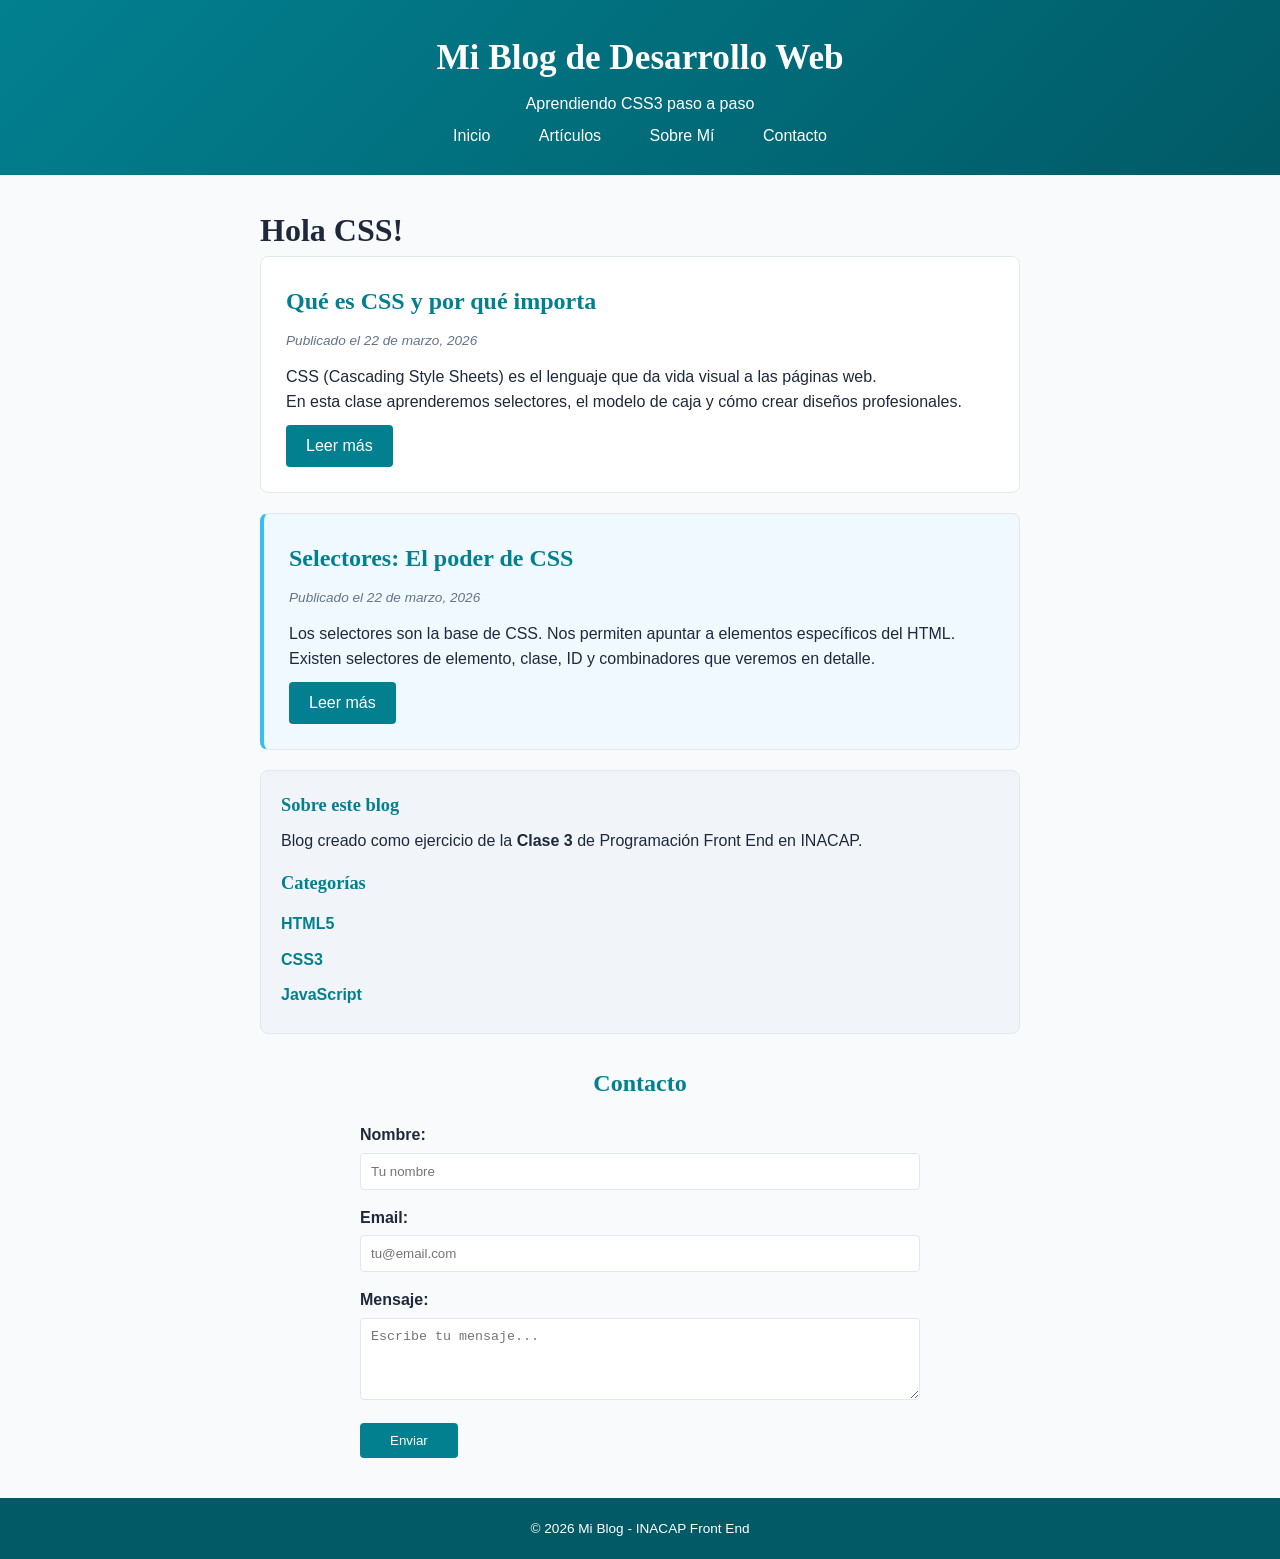
<file: Mi Blog Prototipo 2/Mi-Blog/index.html>
<!DOCTYPE html>
<html lang="es">
<head>
    <meta charset="UTF-8">
    <meta name="viewport" content="width=device-width, initial-scale=1.0">
    <title>Mi Blog - Clase 3 CSS</title>
    <link rel="stylesheet" href="style.css">
</head>
<body>
    
    <header>
        <h1>Mi Blog de Desarrollo Web</h1>
        <p>Aprendiendo CSS3 paso a paso</p>
        <nav>
            <a href="#inicio">Inicio</a>
            <a href="#articulos">Artículos</a>
            <a href="#about">Sobre Mí</a>
            <a href="#contacto">Contacto</a>
        </nav>
    </header>

    <main>
        <h1>Hola CSS!</h1>
        
        <article class="post">
            <h2>Qué es CSS y por qué importa</h2>
            <p class="meta">Publicado el 22 de marzo, 2026</p>
            <p>CSS (Cascading Style Sheets) es el lenguaje que da vida visual a las páginas web.</p>
            <p>En esta clase aprenderemos selectores, el modelo de caja y cómo crear diseños profesionales.</p>
            <a href="#" class="btn">Leer más</a>
        </article>

        <article class="post destacado">
            <h2>Selectores: El poder de CSS</h2>
            <p class="meta">Publicado el 22 de marzo, 2026</p>
            <p>Los selectores son la base de CSS. Nos permiten apuntar a elementos específicos del HTML.</p>
            <p>Existen selectores de elemento, clase, ID y combinadores que veremos en detalle.</p>
            <a href="#" class="btn">Leer más</a>
        </article>
        
        <aside>
            <h3>Sobre este blog</h3>
            <p>Blog creado como ejercicio de la <strong>Clase 3</strong> de Programación Front End en INACAP.</p>
            
            <h3>Categorías</h3>
            <ul>
                <li><a href="#">HTML5</a></li>
                <li><a href="#">CSS3</a></li>
                <li><a href="#">JavaScript</a></li>
            </ul>
        </aside>
    </main> <section id="contacto">
        <h2>Contacto</h2>
        <form>
            <label for="nombre">Nombre:</label>
            <input type="text" id="nombre" name="nombre" placeholder="Tu nombre">
            
            <label for="email">Email:</label>
            <input type="email" id="email" name="email" placeholder="tu@email.com">
            
            <label for="mensaje">Mensaje:</label>
            <textarea id="mensaje" name="mensaje" rows="4" placeholder="Escribe tu mensaje..."></textarea>

            <button type="submit">Enviar</button>
        </form>
    </section>

    <footer>
        <p>&copy; 2026 Mi Blog - INACAP Front End</p>
    </footer>

</body>
</html>
</file>
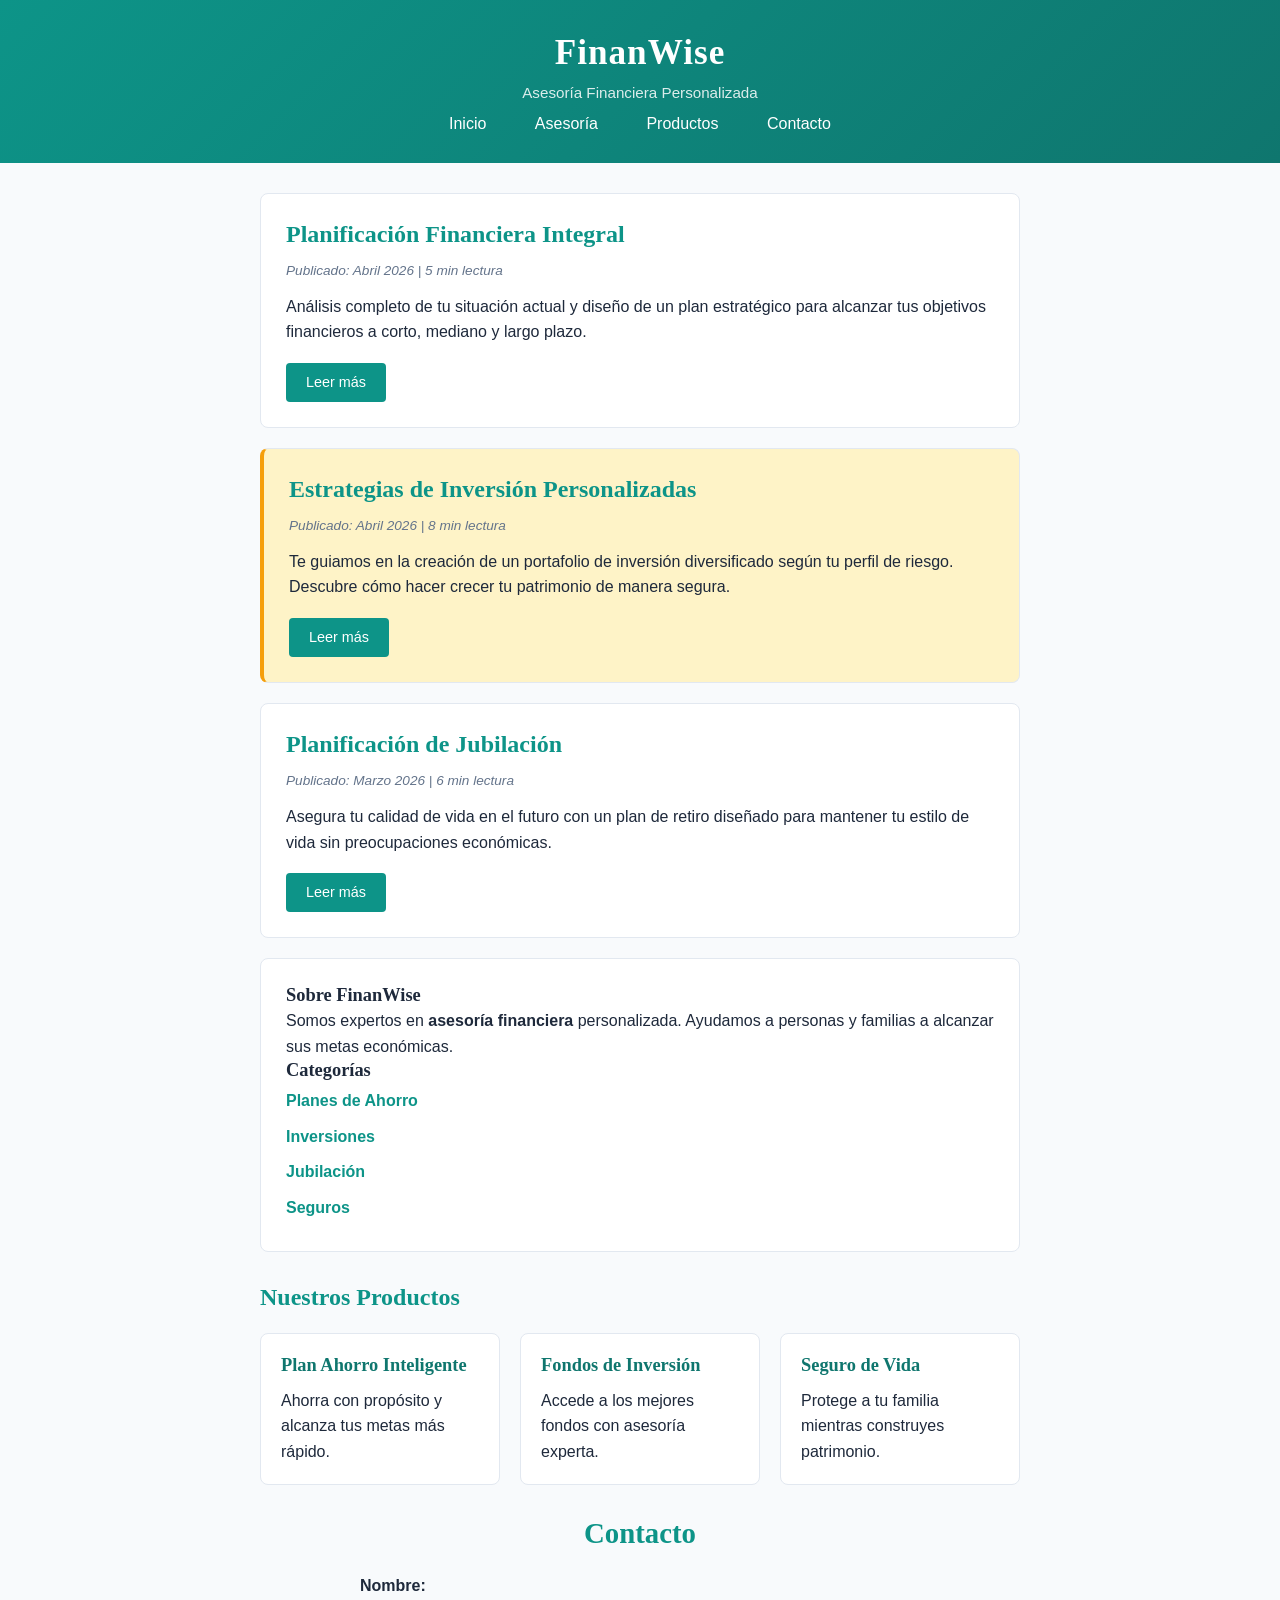
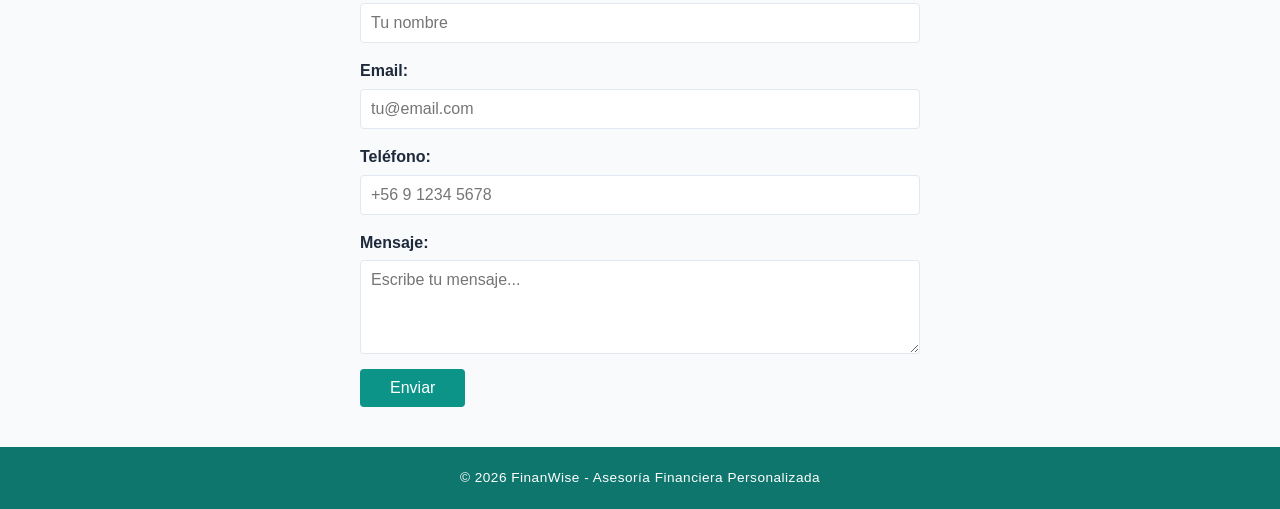
<file: Mi Blog Prototipo 3/Mi-Blog/index.html>
<!DOCTYPE html>
<html lang="es">
<head>
    <meta charset="UTF-8">
    <meta name="viewport" content="width=device-width, initial-scale=1.0">
    <title>FinanWise | Asesoría Financiera</title>
    <link rel="stylesheet" href="style.css">
</head>
<body>
    <!-- HEADER -->
    <header>
        <h1>FinanWise</h1>
        <p>Asesoría Financiera Personalizada</p>
        <nav>
            <a href="#inicio">Inicio</a>
            <a href="#articulos">Asesoría</a>
            <a href="#productos">Productos</a>
            <a href="#contacto">Contacto</a>
        </nav>
    </header>

    <!-- MAIN -->
    <main>
        <!-- ARTÍCULOS -->
        <section id="articulos">
            <article class="post">
                <h2>Planificación Financiera Integral</h2>
                <p class="meta">Publicado: Abril 2026 | 5 min lectura</p>
                <p>Análisis completo de tu situación actual y diseño de un plan estratégico para alcanzar tus objetivos financieros a corto, mediano y largo plazo.</p>
                <a href="#" class="btn">Leer más</a>
            </article>

            <article class="post destacado">
                <h2>Estrategias de Inversión Personalizadas</h2>
                <p class="meta">Publicado: Abril 2026 | 8 min lectura</p>
                <p>Te guiamos en la creación de un portafolio de inversión diversificado según tu perfil de riesgo. Descubre cómo hacer crecer tu patrimonio de manera segura.</p>
                <a href="#" class="btn">Leer más</a>
            </article>

            <article class="post">
                <h2>Planificación de Jubilación</h2>
                <p class="meta">Publicado: Marzo 2026 | 6 min lectura</p>
                <p>Asegura tu calidad de vida en el futuro con un plan de retiro diseñado para mantener tu estilo de vida sin preocupaciones económicas.</p>
                <a href="#" class="btn">Leer más</a>
            </article>
        </section>

        <!-- SIDEBAR -->
        <aside>
            <h3>Sobre FinanWise</h3>
            <p>Somos expertos en <strong>asesoría financiera</strong> personalizada. Ayudamos a personas y familias a alcanzar sus metas económicas.</p>
            
            <h3>Categorías</h3>
            <ul>
                <li><a href="#">Planes de Ahorro</a></li>
                <li><a href="#">Inversiones</a></li>
                <li><a href="#">Jubilación</a></li>
                <li><a href="#">Seguros</a></li>
            </ul>
        </aside>
    </main>

    <!-- SECCIÓN PRODUCTOS -->
    <section id="productos">
        <h2>Nuestros Productos</h2>
        <div class="productos-grid">
            <div class="producto">
                <h3>Plan Ahorro Inteligente</h3>
                <p>Ahorra con propósito y alcanza tus metas más rápido.</p>
            </div>
            <div class="producto">
                <h3>Fondos de Inversión</h3>
                <p>Accede a los mejores fondos con asesoría experta.</p>
            </div>
            <div class="producto">
                <h3>Seguro de Vida</h3>
                <p>Protege a tu familia mientras construyes patrimonio.</p>
            </div>
        </div>
    </section>

    <!-- FORMULARIO DE CONTACTO -->
    <section id="contacto">
        <h2>Contacto</h2>
        <form>
            <label for="nombre">Nombre:</label>
            <input type="text" id="nombre" name="nombre" placeholder="Tu nombre">

            <label for="email">Email:</label>
            <input type="email" id="email" name="email" placeholder="tu@email.com">

            <label for="telefono">Teléfono:</label>
            <input type="tel" id="telefono" name="telefono" placeholder="+56 9 1234 5678">

            <label for="mensaje">Mensaje:</label>
            <textarea id="mensaje" name="mensaje" rows="4" placeholder="Escribe tu mensaje..."></textarea>

            <button type="submit">Enviar</button>
        </form>
    </section>

    <!-- FOOTER -->
    <footer>
        <p>&copy; 2026 FinanWise - Asesoría Financiera Personalizada</p>
    </footer>
</body>
</html>
</file>
<file: Mi Blog Prototipo 2/Mi-Blog/style.css>
/* RESET */
*, *::before, *::after {
    box-sizing: border-box;
    margin: 0;
    padding: 0;
}

/* VARIABLES */
:root {
    --color-primary: #028090;
    --color-primary-dark: #015A66;
    --color-accent: #38BDF8;
    --color-bg: #F8FAFC;
    --color-text: #1E293B;
    --color-muted: #64748B;
    --color-white: #FFFFFF;
    --color-border: #E2E8F0;

    --font-main: Arial, Helvetica, sans-serif;
    --font-heading: Georgia, 'Times New Roman', serif;
}

/* BASE */
body {
    font-family: var(--font-main);
    font-size: 16px;
    line-height: 1.6;
    color: var(--color-text);
    background-color: var(--color-bg);
}

/* TITULOS */
h1, h2, h3 {
    font-family: var(--font-heading);
}

h2 {
    color: var(--color-primary);
    margin-bottom: 10px;
    font-size: 1.5rem;
}

h3 {
    font-size: 1.15rem;
}

/* HEADER */
header {
    background: linear-gradient(135deg, var(--color-primary), var(--color-primary-dark));
    color: var(--color-white);
    padding: 30px 20px 20px;
    text-align: center;
}

header h1 {
    font-size: 2.2rem;
    margin-bottom: 5px;
}

/* NAV */
nav a {
    display: inline-block;
    color: var(--color-white);
    text-decoration: none;
    margin: 0 8px;
    padding: 6px 14px;
    border-radius: 4px;
    transition: background-color 0.3s ease;
}

nav a:hover {
    background-color: rgba(255, 255, 255, 0.2);
}

/* MAIN */
main {
    max-width: 800px;
    margin: 30px auto;
    padding: 0 20px;
}

/* POSTS */
.post {
    background-color: var(--color-white);
    padding: 25px;
    margin-bottom: 20px;
    border: 1px solid var(--color-border);
    border-radius: 8px;
    transition: box-shadow 0.3s ease;
}

.post:hover {
    box-shadow: 0 4px 12px rgba(0, 0, 0, 0.1);
}

/* DESTACADO */
.destacado {
    border-left: 4px solid var(--color-accent);
    background-color: #F0F9FF;
}

/* META */
.meta {
    color: var(--color-muted);
    font-size: 0.85rem;
    margin-bottom: 12px;
    font-style: italic;
}

/* BOTONES */
.btn {
    display: inline-block;
    background-color: var(--color-primary);
    color: var(--color-white);
    padding: 8px 20px;
    text-decoration: none;
    border-radius: 4px;
    margin-top: 10px;
    transition: background-color 0.3s ease;
}

.btn:hover {
    background-color: var(--color-primary-dark);
}

/* ASIDE */
aside {
    background-color: #F1F5F9;
    padding: 20px;
    border: 1px solid var(--color-border);
    border-radius: 8px;
    margin-bottom: 20px;
}

aside h3 {
    color: var(--color-primary);
    margin-bottom: 8px;
    margin-top: 15px;
}

aside h3:first-child {
    margin-top: 0;
}

ul > li {
    list-style: none;
    padding: 5px 0;
}

aside a {
    color: var(--color-primary);
    font-weight: bold;
}

aside a:hover {
    color: var(--color-accent);
}

/* FORMULARIO */
#contacto {
    max-width: 600px;
    margin: 30px auto;
    padding: 0 20px;
}

#contacto h2 {
    text-align: center;
    margin-bottom: 20px;
}

label {
    display: block;
    font-weight: bold;
    margin-top: 15px;
}

input, textarea {
    width: 100%;
    padding: 10px;
    border: 1px solid var(--color-border);
    border-radius: 4px;
    margin-top: 5px;
}

input:focus, textarea:focus {
    outline: none;
    border-color: var(--color-accent);
    box-shadow: 0 0 0 3px rgba(56, 189, 248, 0.25);
}

button {
    display: inline-block;
    background-color: var(--color-primary);
    color: var(--color-white);
    padding: 10px 30px;
    border: none;
    border-radius: 4px;
    margin-top: 15px;
    cursor: pointer;
    transition: background-color 0.3s ease;
}

button:hover {
    background-color: var(--color-primary-dark);
}

/* LINKS */
a {
    color: var(--color-primary);
    text-decoration: none;
}

a:hover {
    text-decoration: underline;
}

/* FOOTER */
footer {
    background-color: var(--color-primary-dark);
    color: var(--color-white);
    text-align: center;
    padding: 20px;
    margin-top: 40px;
    font-size: 0.85rem;
}
</file>
<file: Mi Blog Prototipo 3/Mi-Blog/style.css>
/* ====================== RESET Y BASE ====================== */
*,
*::before,
*::after {
    box-sizing: border-box;
    margin: 0;
    padding: 0;
}

/* ====================== VARIABLES CSS ====================== */
:root {
    --color-primary: #0d9488;
    --color-primary-dark: #0f766e;
    --color-accent: #f59e0b;
    --color-bg: #f8fafc;
    --color-text: #1e293b;
    --color-muted: #64748b;
    --color-white: #ffffff;
    --color-border: #e2e8f0;
    --font-main: Arial, Helvetica, sans-serif;
    --font-heading: Georgia, 'Times New Roman', serif;
}

/* ====================== ESTILOS BASE DEL BODY ====================== */
body {
    font-family: var(--font-main);
    font-size: 16px;
    line-height: 1.6;
    color: var(--color-text);
    background-color: var(--color-bg);
}

/* ====================== SELECTORES BÁSICOS ====================== */

/* Selector de elemento - todos los h2 */
h2 {
    font-family: var(--font-heading);
    color: var(--color-primary);
    margin-bottom: 10px;
}

/* Selector de clase - artículos */
.post {
    background-color: var(--color-white);
    padding: 25px;
    margin-bottom: 20px;
    border: 1px solid var(--color-border);
    border-radius: 8px;
}

/* Selector de clase - meta información */
.meta {
    color: var(--color-muted);
    font-size: 0.85rem;
    margin-bottom: 12px;
}

/* Selector de clase - botones */
.btn {
    display: inline-block;
    background-color: var(--color-primary);
    color: var(--color-white);
    padding: 8px 20px;
    text-decoration: none;
    border-radius: 4px;
    font-size: 0.9rem;
    margin-top: 10px;
}

/* Selector de clase - artículo destacado */
.destacado {
    border-left: 4px solid var(--color-accent);
    background-color: #fef3c7;
}

/* Selector de ID - sección contacto */
#contacto {
    max-width: 600px;
    margin: 30px auto;
    padding: 0 20px;
}

/* ====================== SELECTORES COMBINADORES ====================== */

/* Descendiente: enlaces dentro del nav */
nav a {
    color: var(--color-white);
    text-decoration: none;
    margin: 0 12px;
    padding: 5px 10px;
    border-radius: 4px;
}

/* Hijo directo: items de lista directos de ul */
ul > li {
    list-style: none;
    padding: 5px 0;
}

/* Hermano adyacente: primer párrafo después de h2 */
h2 + p {
    font-size: 0.9rem;
    color: var(--color-muted);
    font-style: italic;
}

/* Hermanos generales: párrafos después de .meta */
.meta ~ p {
    margin-bottom: 8px;
}

/* Agrupación: todos los headings */
h1,
h2,
h3 {
    font-family: var(--font-heading);
    line-height: 1.3;
}

/* ====================== ESPECIFICIDAD ====================== */

/* Regla con ID - mayor especificidad */
#contacto h2 {
    text-align: center;
    font-size: 1.8rem;
    margin-bottom: 20px;
}

/* ====================== BOX MODEL ====================== */

/* Header con padding */
header {
    background: linear-gradient(135deg, var(--color-primary), var(--color-primary-dark));
    color: var(--color-white);
    padding: 30px 20px 20px;
    text-align: center;
}

/* Main con margin y max-width */
main {
    max-width: 800px;
    margin: 30px auto;
    padding: 0 20px;
}

/* Aside con las 4 capas del box model */
aside {
    background-color: var(--color-white);
    padding: 25px;
    margin: 20px 0;
    border: 1px solid var(--color-border);
    border-radius: 8px;
}

/* Sección productos */
#productos {
    max-width: 800px;
    margin: 30px auto;
    padding: 0 20px;
}

.productos-grid {
    display: grid;
    grid-template-columns: repeat(3, 1fr);
    gap: 20px;
    margin-top: 20px;
}

.producto {
    background-color: var(--color-white);
    padding: 20px;
    border: 1px solid var(--color-border);
    border-radius: 8px;
}

.producto h3 {
    color: var(--color-primary-dark);
    margin-bottom: 10px;
}

/* ====================== DISPLAY ====================== */

/* inline-block para enlaces del nav */
nav a {
    display: inline-block;
    color: var(--color-white);
    text-decoration: none;
    margin: 0 8px;
    padding: 6px 14px;
    border-radius: 4px;
}

/* block para labels del formulario */
label {
    display: block;
    font-weight: bold;
    margin-bottom: 5px;
    margin-top: 15px;
    color: var(--color-text);
}

/* block para inputs - ancho completo */
input[type="text"],
input[type="email"],
input[type="tel"],
textarea {
    display: block;
    width: 100%;
    padding: 10px;
    border: 1px solid var(--color-border);
    border-radius: 4px;
    font-family: var(--font-main);
    font-size: 1rem;
}

/* inline-block para el botón */
button {
    display: inline-block;
    background-color: var(--color-primary);
    color: var(--color-white);
    padding: 10px 30px;
    border: none;
    border-radius: 4px;
    font-size: 1rem;
    margin-top: 15px;
    cursor: pointer;
}

/* ====================== TIPOGRAFÍA ====================== */

/* Título del header */
header h1 {
    font-size: 2.2rem;
    font-weight: bold;
    letter-spacing: 1px;
    margin-bottom: 5px;
}

header p {
    font-size: 0.95rem;
    opacity: 0.85;
}

/* Tamaños de títulos */
h2 {
    font-size: 1.5rem;
}

h3 {
    font-size: 1.15rem;
}

/* Decoración de enlaces */
a {
    color: var(--color-primary);
    text-decoration: none;
}

a:hover {
    text-decoration: underline;
}

/* Footer */
footer {
    background-color: var(--color-primary-dark);
    color: var(--color-white);
    text-align: center;
    padding: 20px;
    margin-top: 40px;
    font-size: 0.85rem;
    letter-spacing: 0.5px;
}

/* ====================== COLORES Y FONDOS ====================== */

/* Focus en inputs */
input:focus,
textarea:focus {
    outline: none;
    border-color: var(--color-accent);
    box-shadow: 0 0 0 3px rgba(245, 158, 11, 0.25);
}

/* Colores de enlaces en el aside */
aside a {
    color: var(--color-primary);
    font-weight: bold;
}

aside a:hover {
    color: var(--color-accent);
}

/* ====================== TOQUES FINALES ====================== */

/* Hover en botones con transición */
.btn:hover,
button:hover {
    background-color: var(--color-primary-dark);
}

.btn,
button {
    transition: background-color 0.3s ease;
}

nav a:hover {
    background-color: rgba(255, 255, 255, 0.2);
}

nav a {
    transition: background-color 0.3s ease;
}

/* Sombra sutil en artículos al hover */
.post {
    transition: box-shadow 0.3s ease;
}

.post:hover {
    box-shadow: 0 4px 12px rgba(0, 0, 0, 0.1);
}

/* ====================== RESPONSIVE ====================== */
@media (max-width: 768px) {
    .productos-grid {
        grid-template-columns: 1fr;
    }
    
    nav a {
        margin: 0 4px;
        padding: 4px 8px;
        font-size: 0.9rem;
    }
    
    header h1 {
        font-size: 1.8rem;
    }
}
</file>
